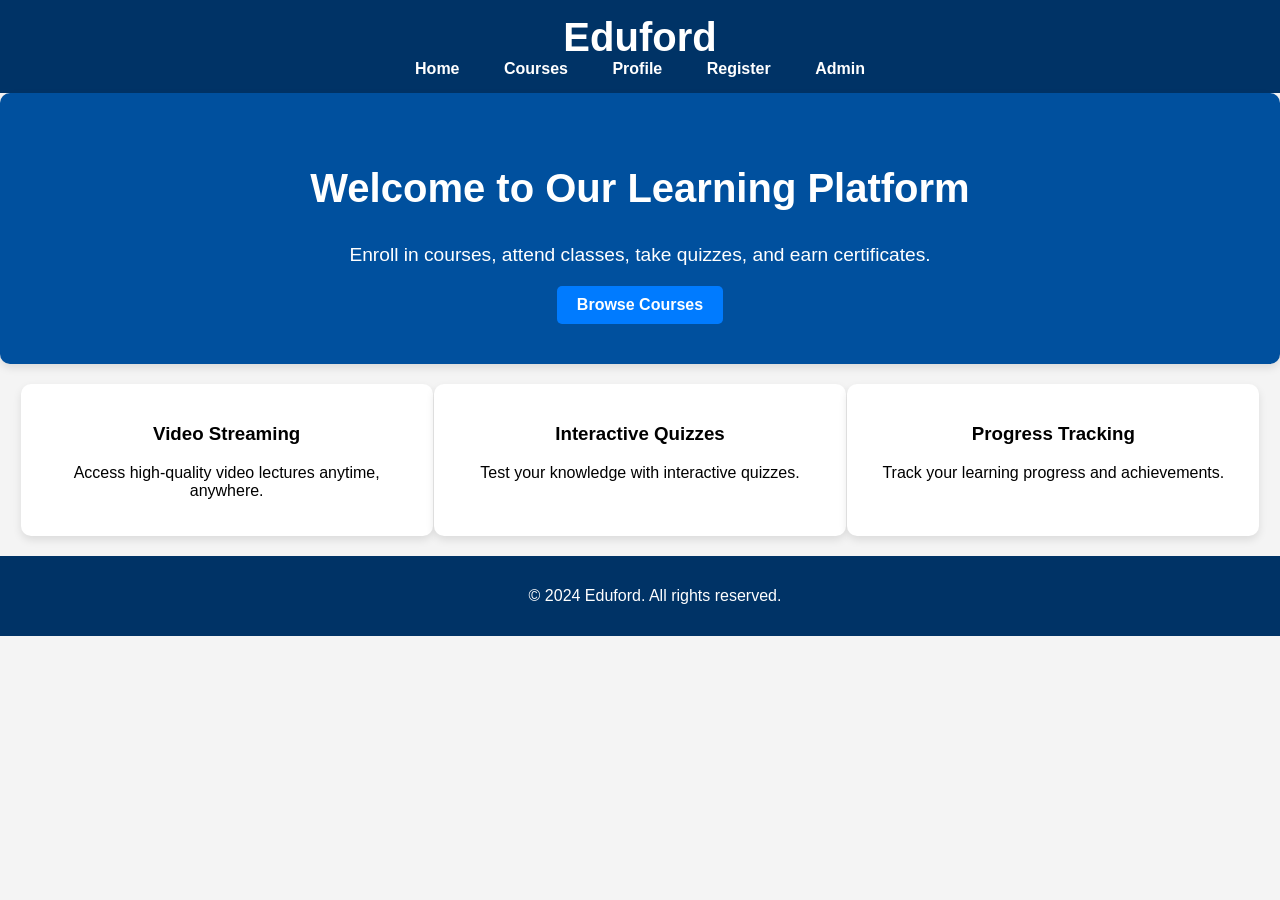
<file: index.html>
<!DOCTYPE html>
<html lang="en">
<head>
    <meta charset="UTF-8">
    <meta name="viewport" content="width=device-width, initial-scale=1.0">
    <title>Eduford</title>
    <link rel="stylesheet" href="style.css">
</head>
<body>
    <header>
        <h1>Eduford</h1>
        <nav>
            <ul>
                <li><a href="#" onclick="showPage('home')">Home</a></li>
                <li><a href="#" onclick="showPage('courses')">Courses</a></li>
                <li><a href="#" onclick="showPage('profile')">Profile</a></li>
                <li><a href="#" onclick="showPage('register')">Register</a></li>
                <li><a href="#" onclick="showPage('admin')">Admin</a></li>
            </ul>
        </nav>
    </header>
    
    <main>
        <!-- Home Page -->
        <section id="home" class="page active">
            <div class="hero">
                <h2>Welcome to Our Learning Platform</h2>
                <p>Enroll in courses, attend classes, take quizzes, and earn certificates.</p>
                <a href="#" class="btn" onclick="showPage('courses')">Browse Courses</a>
            </div>
            <section class="features">
                <div class="feature">
                    <h3>Video Streaming</h3>
                    <p>Access high-quality video lectures anytime, anywhere.</p>
                </div>
                <div class="feature">
                    <h3>Interactive Quizzes</h3>
                    <p>Test your knowledge with interactive quizzes.</p>
                </div>
                <div class="feature">
                    <h3>Progress Tracking</h3>
                    <p>Track your learning progress and achievements.</p>
                </div>
            </section>
        </section>

        <!-- Courses Page -->
        <section id="courses" class="page">
            <h2>Available Courses</h2>
            <div class="course-list">
                <!-- Courses will be dynamically added here -->
            </div>
        </section>

        <!-- Profile Page -->
        <section id="profile" class="page">
            <h2>Your Profile</h2>
            <div class="profile">
                <p>Name: <span id="profile-name">John Doe</span></p>
                <p>Email: <span id="profile-email">john.doe@example.com</span></p>
                <p>Enrolled Courses: <span id="profile-courses">0</span></p>
                <a href="#" class="btn" onclick="editProfile()">Edit Profile</a>
            </div>
        </section>

        <!-- Registration Page -->
        <section id="register" class="page">
            <h2>User Registration</h2>
            <form id="registration-form">
                <label for="name">Name:</label>
                <input type="text" id="name" name="name" required>
                
                <label for="email">Email:</label>
                <input type="email" id="email" name="email" required>
                
                <label for="password">Password:</label>
                <input type="password" id="password" name="password" required>
                
                <button type="submit" class="btn">Register</button>
            </form>
        </section>

        <!-- Admin Page -->
        <section id="admin" class="page">
            <h2>Admin Dashboard</h2>
            <div class="admin-dashboard">
                <div class="dashboard-item">
                    <h3>Manage Courses</h3>
                    <a href="#" class="btn" onclick="viewCourses()">View Courses</a>
                </div>
                <div class="dashboard-item">
                    <h3>Manage Users</h3>
                    <a href="#" class="btn" onclick="viewUsers()">View Users</a>
                </div>
            </div>
            <div id="admin-content" style="display:none;">
                <h3 id="admin-heading"></h3>
                <ul id="admin-list"></ul>
            </div>
        </section>
    </main>

    <footer>
        <p>&copy; 2024 Eduford. All rights reserved.</p>
    </footer>

    <script src="script.js"></script>
</body>
</html>
</file>
<file: style.css>
/* Basic Reset and Styling */
body {
    font-family: Arial, sans-serif;
    margin: 0;
    padding: 0;
    box-sizing: border-box;
    display: flex;
    flex-direction: column;
    min-height: 100vh; /* Ensures body takes full height of viewport */
    background-color: #f4f4f4; /* Light background color for the whole page */
}

header {
    background: #003366; /* Dark blue background for header */
    color: white;
    padding: 15px 0;
}

header h1 {
    text-align: center;
    margin: 0;
    font-size: 2.5em;
}

nav ul {
    list-style-type: none;
    padding: 0;
    text-align: center;
    margin: 0;
}

nav ul li {
    display: inline;
    margin: 0 20px;
}

nav ul li a {
    color: white;
    text-decoration: none;
    font-weight: bold;
    transition: color 0.3s ease;
}

nav ul li a:hover {
    color: #FFD700; /* Gold color on hover */
}

.hero {
    background: #00509E; /* Blue background for hero section */
    padding: 40px 20px;
    text-align: center;
    color: white;
    border-radius: 10px;
    box-shadow: 0 4px 8px rgba(0,0,0,0.1);
}

.hero h2 {
    font-size: 2.5em;
}

.hero p {
    font-size: 1.2em;
    margin: 20px 0;
}

.btn {
    display: inline-block;
    padding: 10px 20px;
    color: white;
    background-color: #007BFF; /* Bright blue background for buttons */
    text-decoration: none;
    border-radius: 5px;
    font-weight: bold;
    transition: background-color 0.3s ease;
}

.btn:hover {
    background-color: #0056b3; /* Darker blue on hover */
}

.features {
    display: flex;
    justify-content: space-around;
    padding: 20px;
}

.feature {
    width: 30%;
    padding: 20px;
    text-align: center;
    background-color: #fff;
    border-radius: 10px;
    box-shadow: 0 4px 8px rgba(0,0,0,0.1);
}

.course-list {
    padding: 20px;
}

.course {
    margin-bottom: 15px;
    padding: 15px;
    border: 1px solid #ddd;
    border-radius: 10px;
    background-color: #fff;
    box-shadow: 0 4px 8px rgba(0,0,0,0.1);
}

.profile {
    padding: 20px;
    background-color: #fff;
    border-radius: 10px;
    box-shadow: 0 4px 8px rgba(0,0,0,0.1);
}

.admin-dashboard {
    padding: 20px;
}

.dashboard-item {
    margin-bottom: 20px;
}

footer {
    background-color: #003366; /* Dark blue background for footer */
    color: white;
    text-align: center;
    padding: 15px;
    position: relative;
    width: 100%;
    bottom: 0;
}

.page {
    display: none;
}

.page.active {
    display: block;
}

/* Form Styles */
form {
    background-color: #fff;
    padding: 20px;
    border-radius: 10px;
    box-shadow: 0 4px 8px rgba(0,0,0,0.1);
    max-width: 400px;
    margin: 20px auto;
}

form label {
    display: block;
    margin-bottom: 8px;
    font-weight: bold;
}

form input {
    width: calc(100% - 20px);
    padding: 8px;
    margin-bottom: 20px;
    border: 1px solid #ddd;
    border-radius: 5px;
}

/* Modal Styles */
.modal {
    display: none;
    position: fixed;
    z-index: 1;
    left: 0;
    top: 0;
    width: 100%;
    height: 100%;
    overflow: auto;
    background-color: rgba(0,0,0,0.5);
    justify-content: center;
    align-items: center;
}

.modal-content {
    background-color: #fff;
    margin: 15% auto;
    padding: 20px;
    border: 1px solid #888;
    width: 80%;
    max-width: 500px;
    border-radius: 10px;
    box-shadow: 0 4px 8px rgba(0,0,0,0.1);
}

.modal-header {
    border-bottom: 1px solid #ddd;
    padding-bottom: 10px;
}

.modal-footer {
    border-top: 1px solid #ddd;
    padding-top: 10px;
    text-align: right;
}

.close {
    color: #aaa;
    float: right;
    font-size: 28px;
    font-weight: bold;
}

.close:hover,
.close:focus {
    color: black;
    text-decoration: none;
    cursor: pointer;
}
</file>
